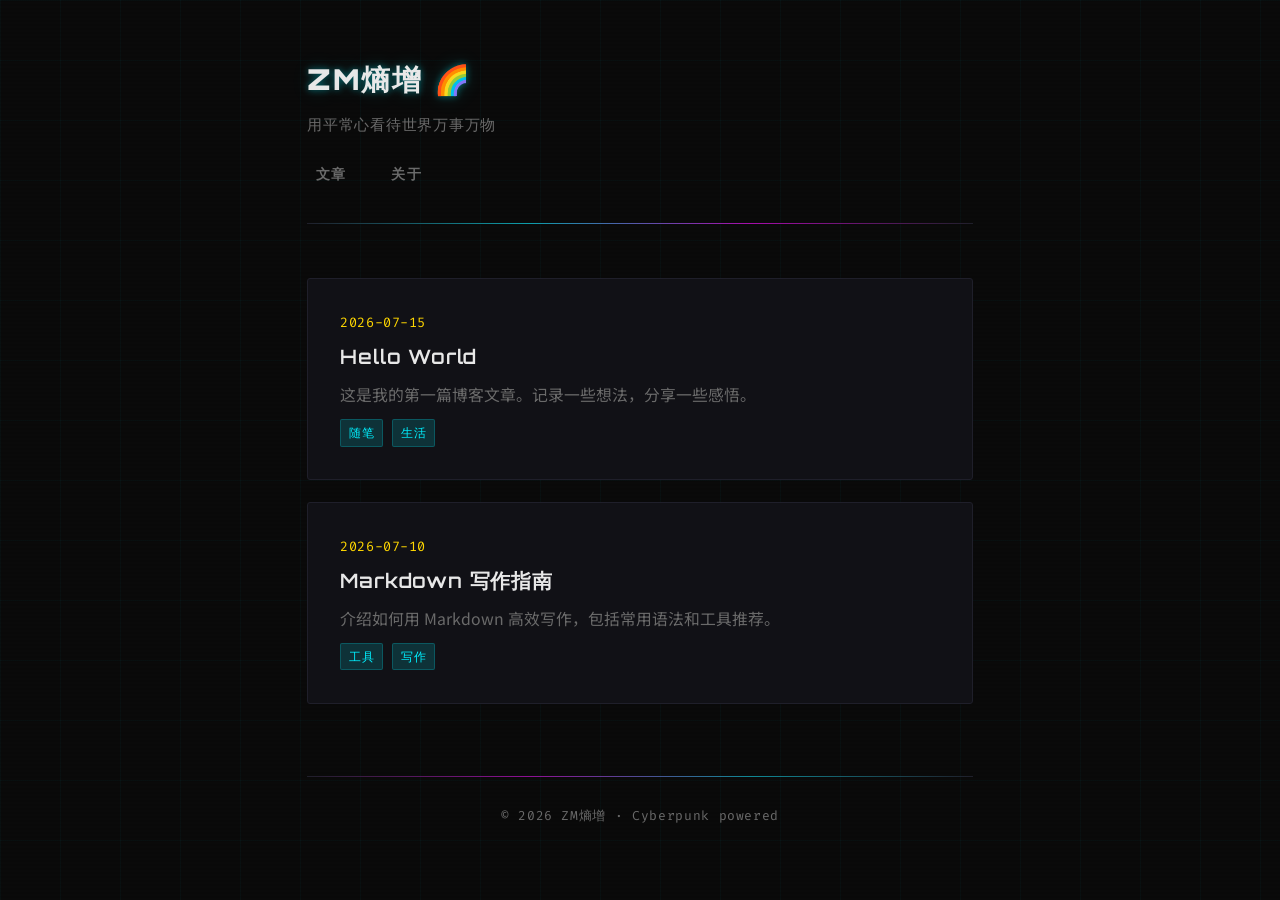
<file: index.html>
<!DOCTYPE html>
<html lang="zh-CN">
<head>
  <meta charset="UTF-8">
  <meta name="viewport" content="width=device-width, initial-scale=1.0">
  <title>ZM熵增</title>
  <link rel="stylesheet" href="style.css">
</head>
<body>
  <header class="site-header">
    <div class="site-title"><a href="index.html">ZM熵增 🌈 </a></div>
    <p class="site-desc">用平常心看待世界万事万物</p>
    <nav class="site-nav">
      <a href="index.html">文章</a>
      <a href="about.html">关于</a>
    </nav>
  </header>
  <main>
    <ul class="post-list">
      <li class="post-item">
        <div class="post-date">2026-07-15</div>
        <h2 class="post-title"><a href="post.html?p=hello-world">Hello World</a></h2>
        <p class="post-excerpt">这是我的第一篇博客文章。记录一些想法，分享一些感悟。</p>
        <div class="tags">
          <span class="tag">随笔</span>
          <span class="tag">生活</span>
        </div>
      </li>
      <li class="post-item">
        <div class="post-date">2026-07-10</div>
        <h2 class="post-title"><a href="post.html?p=markdown-guide">Markdown 写作指南</a></h2>
        <p class="post-excerpt">介绍如何用 Markdown 高效写作，包括常用语法和工具推荐。</p>
        <div class="tags">
          <span class="tag">工具</span>
          <span class="tag">写作</span>
        </div>
      </li>
    </ul>
  </main>

  <footer class="site-footer">
    <p>&copy; 2026 ZM熵增 · Cyberpunk powered</p>
  </footer>
</body>
</html>
</file>
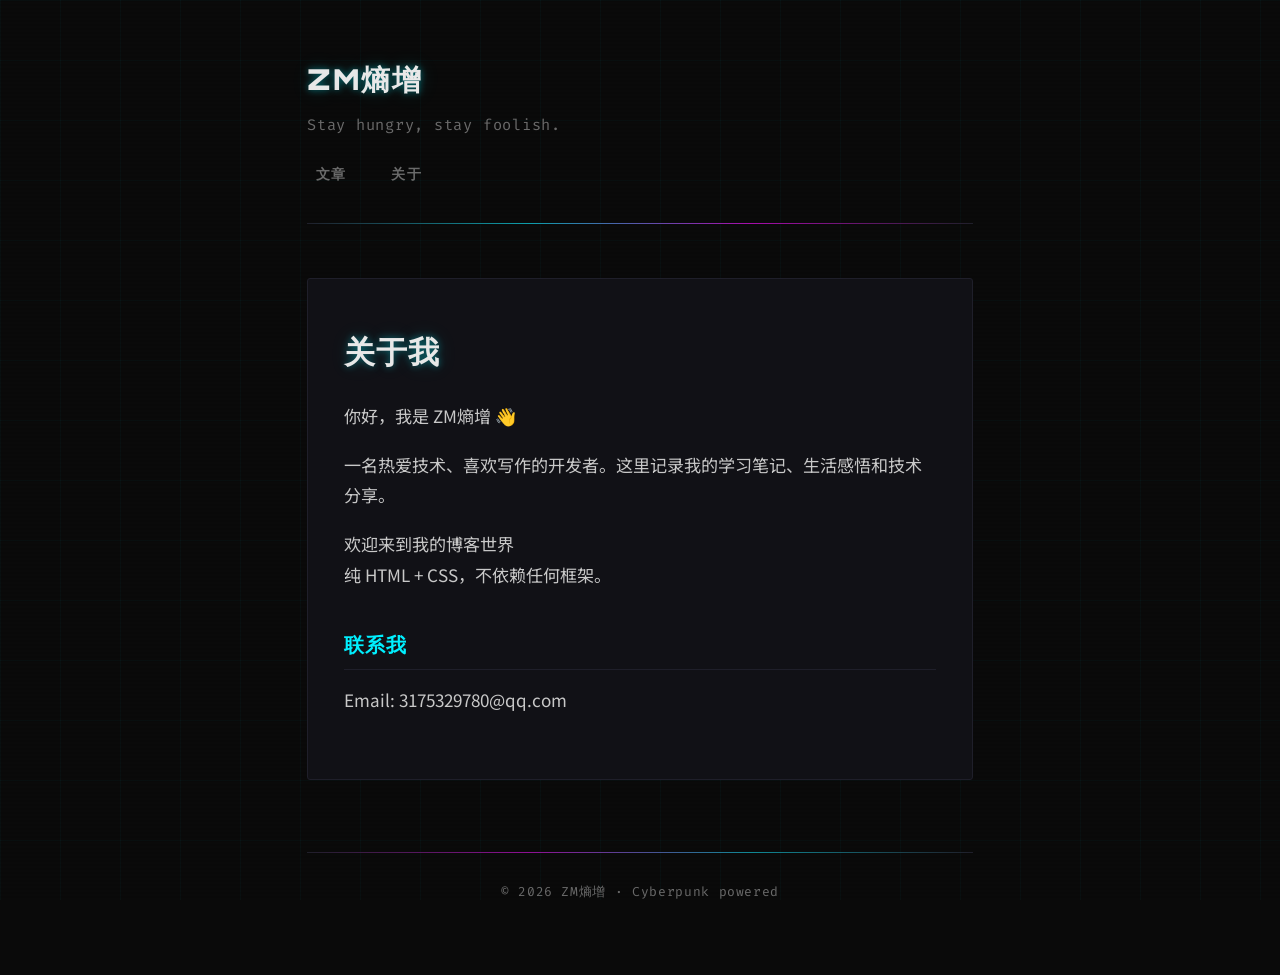
<file: about.html>
<!DOCTYPE html>
<html lang="zh-CN">
<head>
  <meta charset="UTF-8">
  <meta name="viewport" content="width=device-width, initial-scale=1.0">
  <title>关于 — ZM熵增</title>
  <link rel="stylesheet" href="style.css">
</head>
<body>
  <header class="site-header">
    <div class="site-title"><a href="index.html">ZM熵增</a></div>
    <p class="site-desc">Stay hungry, stay foolish.</p>
    <nav class="site-nav">
      <a href="index.html">文章</a>
      <a href="about.html">关于</a>
    </nav>
  </header>

  <main class="about-section">
    <h1>关于我</h1>
    <p>你好，我是 ZM熵增 👋</p>
    <p>一名热爱技术、喜欢写作的开发者。这里记录我的学习笔记、生活感悟和技术分享。</p>
    <p>
      欢迎来到我的博客世界<br>
      纯 HTML + CSS，不依赖任何框架。
    </p>
    <h2>联系我</h2>
    <p>
      Email: 3175329780@qq.com
    </p>
  </main>

  <footer class="site-footer">
    <p>&copy; 2026 ZM熵增 · Cyberpunk powered</p>
  </footer>
</body>
</html>
</file>
<file: style.css>
/* ========================================
   ZM熵增 — 赛博朋克主题
   Cyberpunk Blog Theme — pure CSS
   ======================================== */

/* ---- Google Fonts ---- */
@import url('https://fonts.googleapis.com/css2?family=Orbitron:wght@400;600;700;900&family=Noto+Sans+SC:wght@300;400;500;700&family=Share+Tech+Mono&family=Fira+Code:wght@400;500&display=swap');

/* ========================================
   CSS 变量
   ======================================== */
:root {
  /* 底色 */
  --bg-deep: #0a0a0a;
  --bg-card: #111116;
  --bg-card-hover: #18181f;

  /* 霓虹色 */
  --cyan: #00f0ff;
  --cyan-dim: rgba(0, 240, 255, 0.15);
  --cyan-glow: rgba(0, 240, 255, 0.5);
  --magenta: #ff00ff;
  --magenta-dim: rgba(255, 0, 255, 0.15);
  --magenta-glow: rgba(255, 0, 255, 0.5);
  --gold: #ffd700;
  --gold-glow: rgba(255, 215, 0, 0.4);

  /* 终端绿 */
  --terminal-green: #00ff41;
  --terminal-bg: #0c0f0c;

  /* 文字 */
  --text: #c8c8c8;
  --text-bright: #e8e8e8;
  --text-dim: #6a6a6a;

  /* 边框 */
  --border: #1f1f2a;
  --border-glow: rgba(0, 240, 255, 0.25);

  /* 发光预设 */
  --glow-cyan: 0 0 7px rgba(0, 240, 255, 0.4), 0 0 20px rgba(0, 240, 255, 0.15);
  --glow-magenta: 0 0 7px rgba(255, 0, 255, 0.4), 0 0 20px rgba(255, 0, 255, 0.15);
  --glow-cyan-strong: 0 0 10px rgba(0, 240, 255, 0.6), 0 0 30px rgba(0, 240, 255, 0.25);
  --glow-magenta-strong: 0 0 10px rgba(255, 0, 255, 0.6), 0 0 30px rgba(255, 0, 255, 0.25);

  /* 字体 */
  --font-display: 'Orbitron', sans-serif;
  --font-body: 'Noto Sans SC', 'Share Tech Mono', sans-serif;
  --font-mono: 'Fira Code', 'Courier New', monospace;
}

/* ========================================
   基础重置
   ======================================== */
* { box-sizing: border-box; margin: 0; padding: 0; }

html {
  font-size: 18px;
  -webkit-font-smoothing: antialiased;
}

body {
  font-family: var(--font-body);
  background: var(--bg-deep);
  color: var(--text);
  line-height: 1.8;
  max-width: 720px;
  margin: 0 auto;
  padding: 3rem 1.5rem 4rem;
  position: relative;
  z-index: 0;
}

/* ════════════════════════════════════════
   扫描线 + 网格背景
   ════════════════════════════════════════ */

/* 网格 */
body::before {
  content: '';
  position: fixed;
  inset: 0;
  z-index: -2;
  pointer-events: none;
  background-image:
    linear-gradient(rgba(0, 240, 255, 0.03) 1px, transparent 1px),
    linear-gradient(90deg, rgba(0, 240, 255, 0.03) 1px, transparent 1px);
  background-size: 60px 60px;
}

/* 扫描线 */
body::after {
  content: '';
  position: fixed;
  inset: 0;
  z-index: -1;
  pointer-events: none;
  background: repeating-linear-gradient(
    0deg,
    transparent,
    transparent 2px,
    rgba(0, 0, 0, 0.08) 2px,
    rgba(0, 0, 0, 0.08) 4px
  );
}

/* ========================================
   Typography
   ======================================== */
h1, h2, h3, h4, h5, h6 {
  font-family: var(--font-display);
  font-weight: 600;
  letter-spacing: 0.04em;
  color: var(--text-bright);
}

a {
  color: var(--cyan);
  text-decoration: none;
  transition: all 0.2s ease;
}

a:hover {
  color: var(--magenta);
  text-shadow: var(--glow-magenta);
}

/* ========================================
   Header
   ======================================== */
.site-header {
  margin-bottom: 3rem;
  padding-bottom: 1.8rem;
  border-bottom: 1px solid var(--border);
  position: relative;
}

/* 底边霓虹线 */
.site-header::after {
  content: '';
  position: absolute;
  bottom: -1px;
  left: 0;
  width: 100%;
  height: 1px;
  background: linear-gradient(90deg, transparent, var(--cyan), var(--magenta), transparent);
  opacity: 0.6;
}

/* Logo — 故障效果 */
.site-title {
  font-family: var(--font-display);
  font-size: 1.6rem;
  font-weight: 900;
  letter-spacing: 0.06em;
  text-transform: uppercase;
  position: relative;
  display: inline-block;
}

.site-title a {
  color: var(--text-bright);
  text-shadow: var(--glow-cyan);
  transition: all 0.2s ease;
  display: inline-block;
}

.site-title a:hover {
  color: var(--cyan);
  text-shadow: var(--glow-cyan-strong);
  animation: glitch 0.3s ease-in-out;
}

@keyframes glitch {
  0%   { transform: translate(0); }
  20%  { transform: translate(-2px, 1px); }
  40%  { transform: translate(2px, -1px); }
  60%  { transform: translate(-1px, -1px); }
  80%  { transform: translate(1px, 1px); }
  100% { transform: translate(0); }
}

.site-desc {
  font-family: var(--font-mono);
  font-size: 0.85rem;
  color: var(--text-dim);
  margin-top: 0.35rem;
  letter-spacing: 0.05em;
}

/* 导航 */
.site-nav {
  margin-top: 1rem;
  display: flex;
  gap: 1.5rem;
}

.site-nav a {
  font-family: var(--font-display);
  font-size: 0.75rem;
  font-weight: 600;
  letter-spacing: 0.08em;
  text-transform: uppercase;
  color: var(--text-dim);
  padding: 0.25em 0.6em;
  border: 1px solid transparent;
  border-radius: 2px;
  transition: all 0.25s ease;
  position: relative;
}

.site-nav a:hover {
  color: var(--cyan);
  border-color: var(--cyan);
  box-shadow: var(--glow-cyan);
  text-shadow: var(--glow-cyan);
  background: var(--cyan-dim);
}

/* ========================================
   Post List
   ======================================== */
.post-list { list-style: none; }

.post-item {
  padding: 1.8rem;
  margin-bottom: 1.2rem;
  background: var(--bg-card);
  border: 1px solid var(--border);
  border-radius: 3px;
  position: relative;
  transition: all 0.3s ease;
}

/* 左侧霓虹竖线 */
.post-item::before {
  content: '';
  position: absolute;
  left: -1px;
  top: 15%;
  bottom: 15%;
  width: 2px;
  background: var(--cyan);
  opacity: 0;
  transition: opacity 0.3s ease;
  box-shadow: var(--glow-cyan);
}

.post-item:hover::before {
  opacity: 1;
}

.post-item:hover {
  background: var(--bg-card-hover);
  border-color: var(--border-glow);
  box-shadow: 0 0 15px rgba(0, 240, 255, 0.08), inset 0 0 30px rgba(0, 240, 255, 0.02);
  transform: translateX(2px);
}

.post-date {
  font-family: var(--font-mono);
  font-size: 0.75rem;
  color: var(--gold);
  text-shadow: var(--gold-glow);
  margin-bottom: 0.2rem;
  letter-spacing: 0.04em;
}

.post-title {
  font-family: var(--font-display);
  font-size: 1.1rem;
  font-weight: 600;
  letter-spacing: 0.04em;
}

.post-title a {
  color: var(--text-bright);
  transition: all 0.2s ease;
}

.post-title a:hover {
  color: var(--cyan);
  text-shadow: var(--glow-cyan);
}

.post-excerpt {
  font-size: 0.88rem;
  color: var(--text-dim);
  margin-top: 0.4rem;
  line-height: 1.65;
}

/* ========================================
   Tags
   ======================================== */
.tags {
  display: flex;
  gap: 0.5rem;
  flex-wrap: wrap;
  margin-top: 0.6rem;
}

.tag {
  font-family: var(--font-mono);
  font-size: 0.68rem;
  color: var(--cyan);
  background: var(--cyan-dim);
  border: 1px solid rgba(0, 240, 255, 0.2);
  padding: 0.15em 0.65em;
  border-radius: 2px;
  letter-spacing: 0.04em;
  transition: all 0.2s ease;
}

.tag:hover {
  background: rgba(0, 240, 255, 0.2);
  box-shadow: var(--glow-cyan);
}

/* ========================================
   Article
   ======================================== */
article {
  margin-top: 0.5rem;
  background: var(--bg-card);
  border: 1px solid var(--border);
  border-radius: 3px;
  padding: 2.5rem 2rem;
}

/* Article header decoration */
article > header {
  margin-bottom: 2rem;
  padding-bottom: 1.5rem;
  border-bottom: 1px solid var(--border);
  position: relative;
}

article > header::after {
  content: '';
  position: absolute;
  bottom: -1px;
  left: 0;
  width: 80px;
  height: 1px;
  background: var(--magenta);
  box-shadow: var(--glow-magenta);
}

article h1 {
  font-size: 1.7rem;
  font-weight: 700;
  margin-bottom: 0.5rem;
  letter-spacing: 0.04em;
  color: var(--text-bright);
  text-shadow: var(--glow-cyan);
}

article h2 {
  font-size: 1.2rem;
  font-weight: 600;
  margin: 2.2rem 0 0.7rem;
  padding-bottom: 0.4rem;
  border-bottom: 1px solid var(--border);
  color: var(--cyan);
  text-shadow: 0 0 5px rgba(0, 240, 255, 0.3);
}

article h3 {
  font-size: 1rem;
  font-weight: 600;
  margin: 1.6rem 0 0.5rem;
  color: var(--text-bright);
}

article p {
  margin-bottom: 1.2rem;
}

article a {
  color: var(--cyan);
  text-decoration: underline;
  text-underline-offset: 4px;
  text-decoration-color: rgba(0, 240, 255, 0.3);
  transition: all 0.2s ease;
}

article a:hover {
  color: var(--magenta);
  text-decoration-color: var(--magenta);
  text-shadow: var(--glow-magenta);
}

article img {
  max-width: 100%;
  border-radius: 3px;
  margin: 1.5rem 0;
  border: 1px solid var(--border);
}

article blockquote {
  border-left: 2px solid var(--cyan);
  padding: 0.5rem 1.2rem;
  margin: 1.5rem 0;
  background: rgba(0, 240, 255, 0.03);
  color: var(--text-dim);
  font-style: italic;
  position: relative;
}

article blockquote::before {
  content: '';
  position: absolute;
  left: -2px;
  top: 0;
  bottom: 0;
  width: 2px;
  background: var(--cyan);
  box-shadow: var(--glow-cyan);
  opacity: 0.7;
}

/* ========================================
   终端 CRT 代码块
   ======================================== */
article pre {
  background: var(--terminal-bg);
  border: 1px solid rgba(0, 255, 65, 0.2);
  border-radius: 3px;
  overflow-x: auto;
  margin: 1.2rem 0;
  font-size: 0.8rem;
  line-height: 1.7;
  position: relative;
  box-shadow: 0 0 20px rgba(0, 255, 65, 0.05), inset 0 0 40px rgba(0, 0, 0, 0.4);
}

/* 终端窗口栏 */
article pre::before {
  content: '● ● ●';
  display: block;
  padding: 0.4rem 1rem;
  font-size: 0.55rem;
  letter-spacing: 0.3em;
  color: rgba(0, 255, 65, 0.3);
  background: rgba(0, 255, 65, 0.03);
  border-bottom: 1px solid rgba(0, 255, 65, 0.1);
}

article pre code {
  display: block;
  padding: 1rem 1.2rem;
  font-family: var(--font-mono);
  font-size: 0.82em;
  color: var(--terminal-green);
  text-shadow: 0 0 3px rgba(0, 255, 65, 0.3);
  background: none;
}

article code {
  font-family: var(--font-mono);
  font-size: 0.85em;
  background: var(--terminal-bg);
  color: var(--terminal-green);
  padding: 0.12em 0.45em;
  border-radius: 2px;
  border: 1px solid rgba(0, 255, 65, 0.15);
  text-shadow: 0 0 2px rgba(0, 255, 65, 0.2);
}

article ul, article ol {
  margin: 0.6rem 0 1.2rem 1.6rem;
}

article li { margin-bottom: 0.35rem; }

/* 列表标记色 */
article ul li::marker { color: var(--cyan); }
article ol li::marker {
  color: var(--magenta);
  font-family: var(--font-display);
  font-size: 0.85em;
}

article hr {
  border: none;
  border-top: 1px solid var(--border);
  margin: 2rem 0;
  position: relative;
}

article hr::after {
  content: '◆ ◆ ◆';
  position: absolute;
  left: 50%;
  top: 50%;
  transform: translate(-50%, -50%);
  background: var(--bg-card);
  padding: 0 1rem;
  font-size: 0.5rem;
  letter-spacing: 0.4em;
  color: var(--border);
}

/* ========================================
   Back link
   ======================================== */
.back-link {
  display: inline-flex;
  align-items: center;
  gap: 0.4em;
  margin-bottom: 1.5rem;
  font-family: var(--font-display);
  font-size: 0.75rem;
  font-weight: 600;
  letter-spacing: 0.06em;
  text-transform: uppercase;
  color: var(--text-dim);
  transition: all 0.25s ease;
  padding: 0.3em 0.8em;
  border: 1px solid var(--border);
  border-radius: 2px;
}

.back-link:hover {
  color: var(--cyan);
  border-color: var(--cyan);
  box-shadow: var(--glow-cyan);
  text-shadow: var(--glow-cyan);
  background: var(--cyan-dim);
}

/* ========================================
   About
   ======================================== */
.about-section {
  background: var(--bg-card);
  border: 1px solid var(--border);
  border-radius: 3px;
  padding: 2.5rem 2rem;
  position: relative;
}

.about-section h1 {
  font-family: var(--font-display);
  font-size: 1.7rem;
  font-weight: 700;
  margin-bottom: 1.2rem;
  color: var(--text-bright);
  text-shadow: var(--glow-cyan);
}

.about-section h2 {
  font-family: var(--font-display);
  font-size: 1.1rem;
  font-weight: 600;
  margin: 2rem 0 0.8rem;
  padding-bottom: 0.4rem;
  border-bottom: 1px solid var(--border);
  color: var(--cyan);
}

.about-section p {
  font-size: 0.95rem;
  color: var(--text);
  margin-bottom: 1rem;
  line-height: 1.8;
}

.about-section a {
  color: var(--cyan);
}

.about-section a:hover {
  color: var(--magenta);
  text-shadow: var(--glow-magenta);
}

/* ========================================
   Footer
   ======================================== */
.site-footer {
  margin-top: 4rem;
  padding-top: 1.5rem;
  border-top: 1px solid var(--border);
  text-align: center;
  font-family: var(--font-mono);
  font-size: 0.72rem;
  color: var(--text-dim);
  letter-spacing: 0.05em;
  position: relative;
}

/* 顶部霓虹线 */
.site-footer::before {
  content: '';
  position: absolute;
  top: -1px;
  left: 0;
  width: 100%;
  height: 1px;
  background: linear-gradient(90deg, transparent, var(--magenta), var(--cyan), transparent);
  opacity: 0.5;
}

/* ========================================
   Post.html 正文内 pre 页面结构标签
   ======================================== */

/* 页面结构标签 —— post.html 生成的 header */
article > header .post-date {
  font-size: 0.78rem;
  margin-bottom: 0.3rem;
}

article > header .tags {
  margin-top: 0.5rem;
}

/* ========================================
   Loading / Error
   ======================================== */
#post-content > p {
  text-align: center;
  padding: 3rem 1rem;
  font-family: var(--font-mono);
  color: var(--cyan);
  text-shadow: var(--glow-cyan);
}

/* ========================================
   Responsive
   ======================================== */
@media (max-width: 600px) {
  html { font-size: 16px; }

  body {
    padding: 2rem 1rem 3rem;
  }

  .site-title {
    font-size: 1.3rem;
  }

  article {
    padding: 1.5rem 1.2rem;
  }

  article h1 { font-size: 1.35rem; }

  article pre code {
    font-size: 0.72rem;
    padding: 0.8rem;
  }

  .about-section {
    padding: 1.5rem 1.2rem;
  }

  .post-item {
    padding: 1.2rem;
  }
}
</file>
